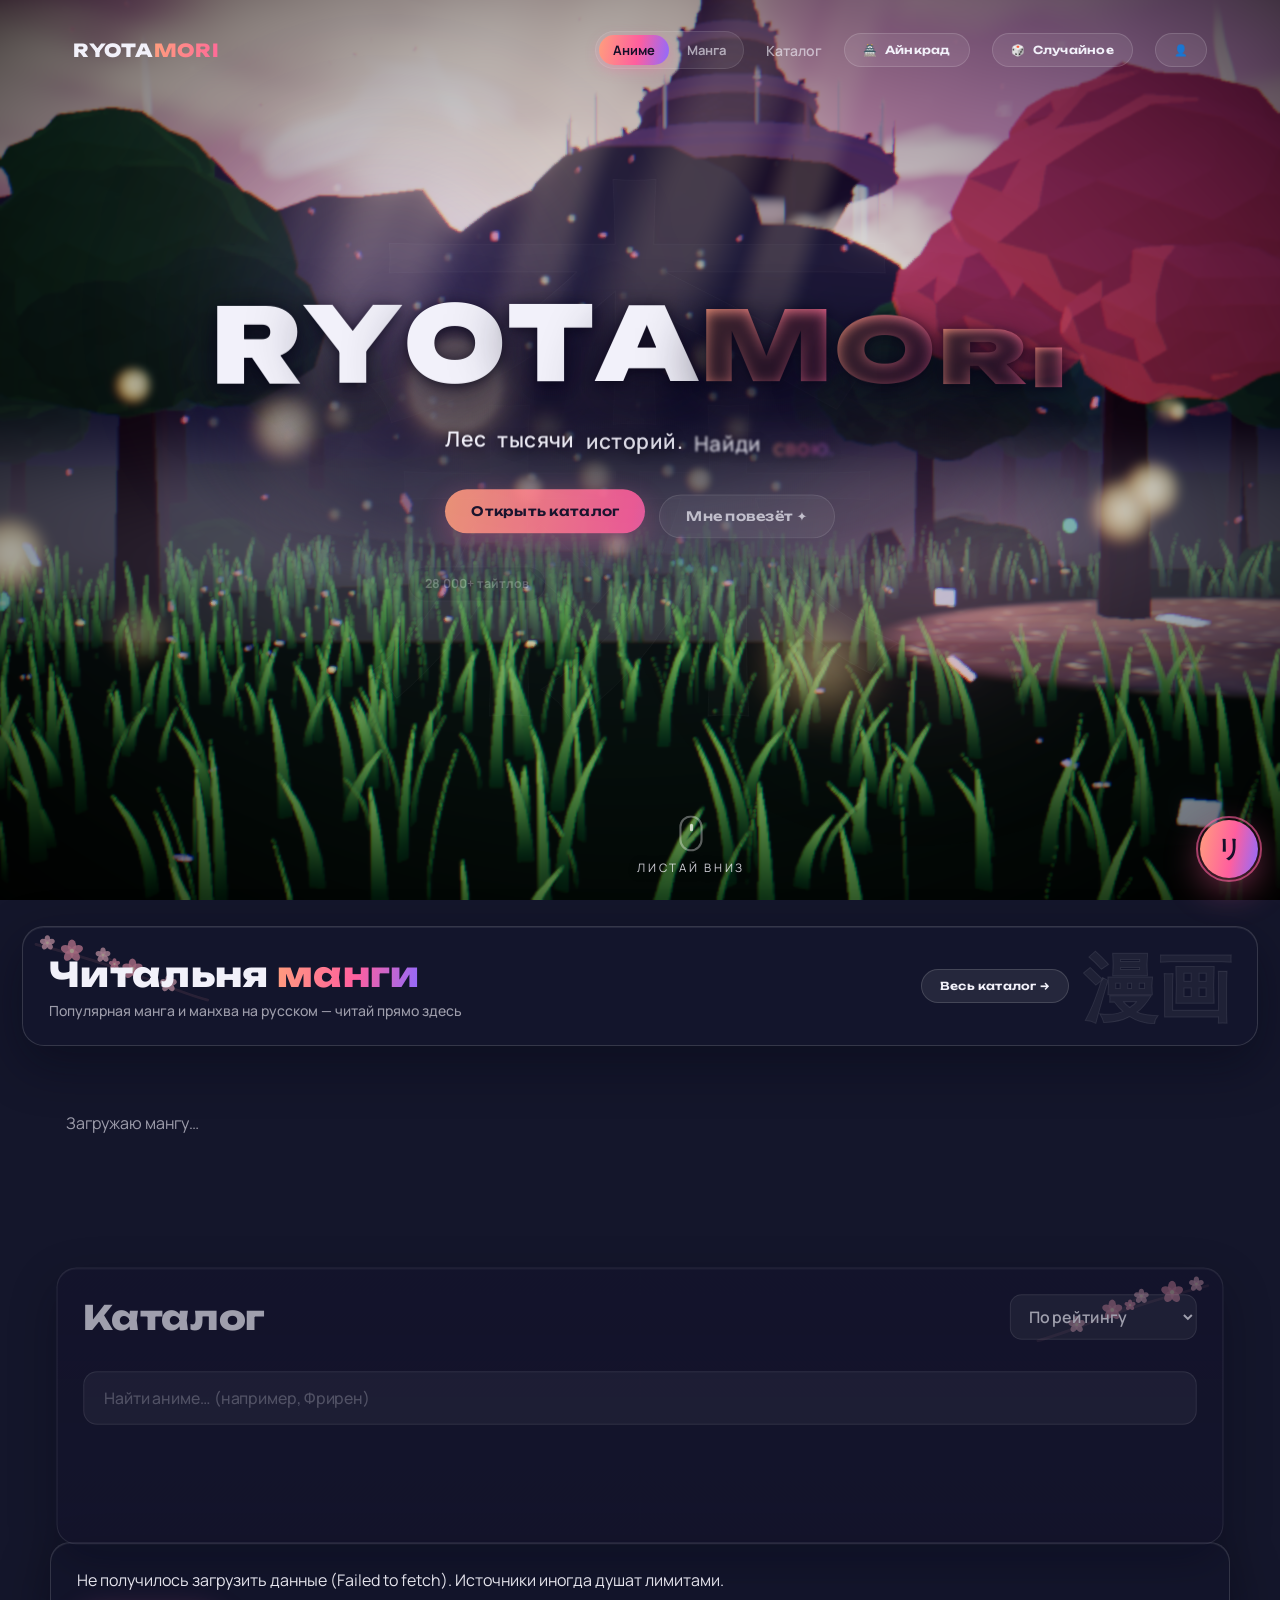
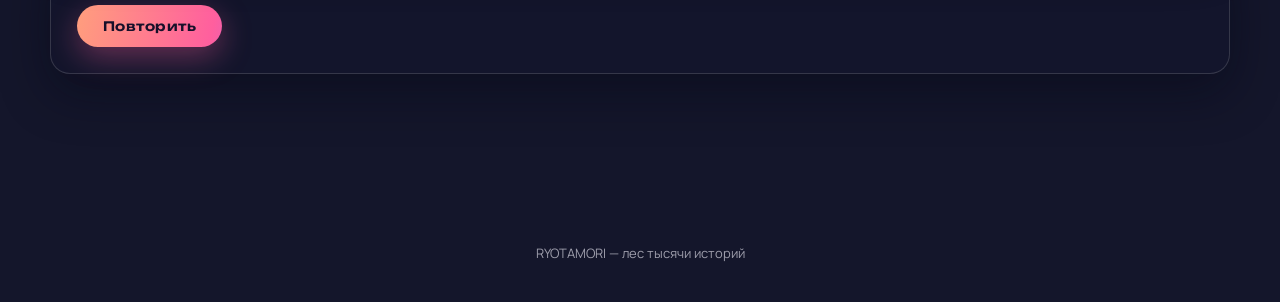
<file: oauth.html>
<!doctype html>
<html lang="ru">
  <head>
    <meta charset="UTF-8" />
    <meta name="viewport" content="width=device-width, initial-scale=1.0" />
    <title>Вход… — RYOTAMORI</title>
    <style>
      body {
        margin: 0;
        min-height: 100vh;
        display: grid;
        place-items: center;
        background: #14162b;
        color: #f2f1fa;
        font: 600 16px/1.5 system-ui, sans-serif;
      }
    </style>
  </head>
  <body>
    <p>Завершаю вход…</p>
    <script>
      ;(function () {
        try {
          var q = new URLSearchParams(window.location.search)
          var h = new URLSearchParams(window.location.hash.replace(/^#/, ''))
          var result = null
          if (q.get('code')) {
            result = {
              provider: 'vk',
              code: q.get('code'),
              deviceId: q.get('device_id') || '',
            }
          } else if (h.get('access_token')) {
            result = { provider: 'ya', token: h.get('access_token') }
          }
          if (result) localStorage.setItem('animori-oauth-result', JSON.stringify(result))
        } catch (e) {
          /* просто вернёмся на главную */
        }
        window.location.replace('/')
      })()
    </script>
  </body>
</html>
</file>
